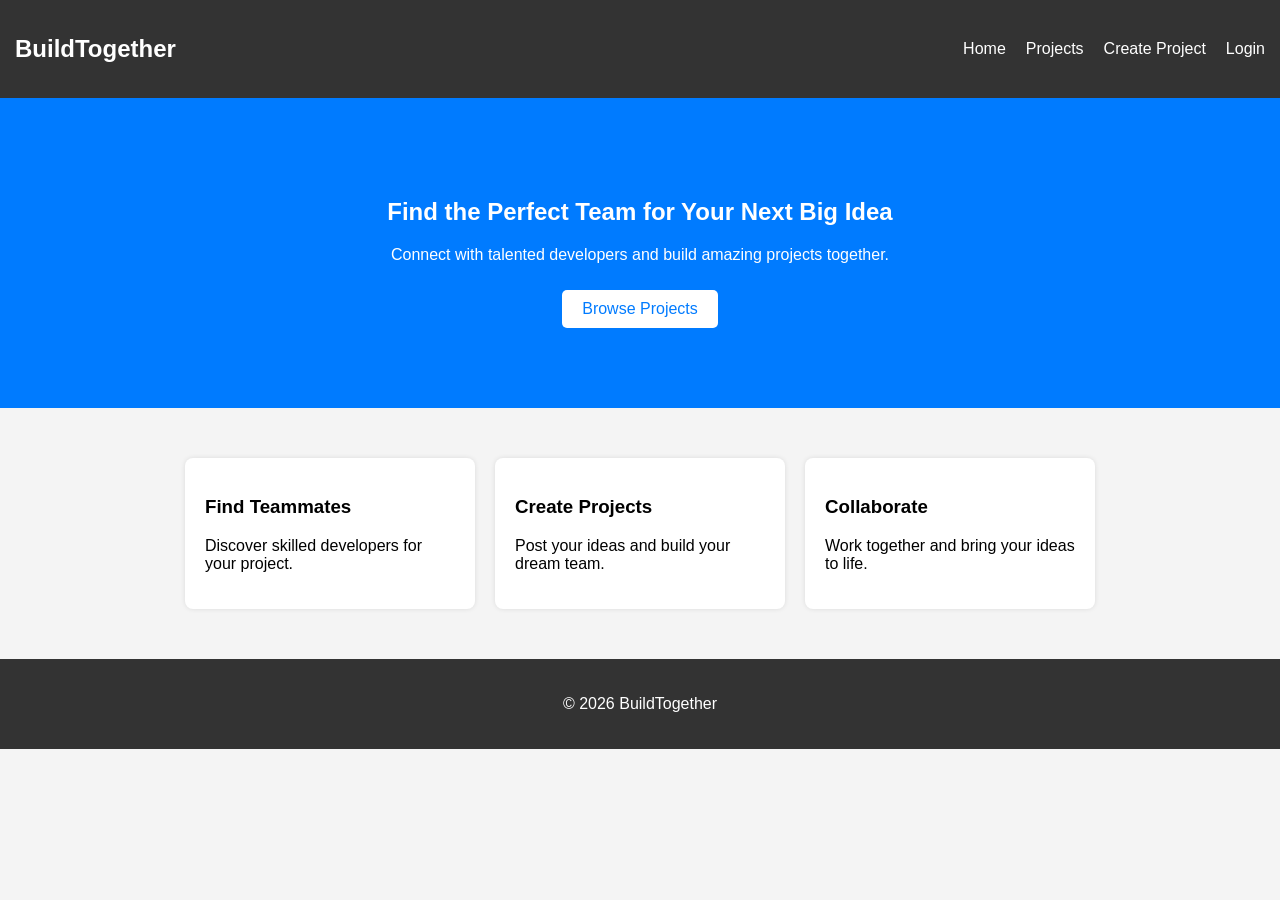
<file: index.html>
<!DOCTYPE html>
<html lang="en">
<head>
<meta charset="UTF-8">
<title>BuildTogether</title>
<link rel="stylesheet" href="css/style.css">
</head>

<body>

<!-- Navigation Bar -->

<nav class="navbar">
<h2>BuildTogether</h2>

<ul>
<li><a href="index.html">Home</a></li>
<li><a href="projects.html">Projects</a></li>
<li><a href="create-project.html">Create Project</a></li>
<li><a href="login.html">Login</a></li>
</ul>

</nav>

<!-- Hero Section -->

<section class="hero">

<h1>Find the Perfect Team for Your Next Big Idea</h1>

<p>
Connect with talented developers and build amazing projects together.
</p>

<a href="projects.html" class="btn">Browse Projects</a>

</section>

<!-- Features Section -->

<section class="features">

<div class="feature">
<h3>Find Teammates</h3>
<p>Discover skilled developers for your project.</p>
</div>

<div class="feature">
<h3>Create Projects</h3>
<p>Post your ideas and build your dream team.</p>
</div>

<div class="feature">
<h3>Collaborate</h3>
<p>Work together and bring your ideas to life.</p>
</div>

</section>

<!-- Footer -->

<footer>

<p>© 2026 BuildTogether</p>

</footer>

<script src="js/script.js"></script>

</body>
</html>
</file>
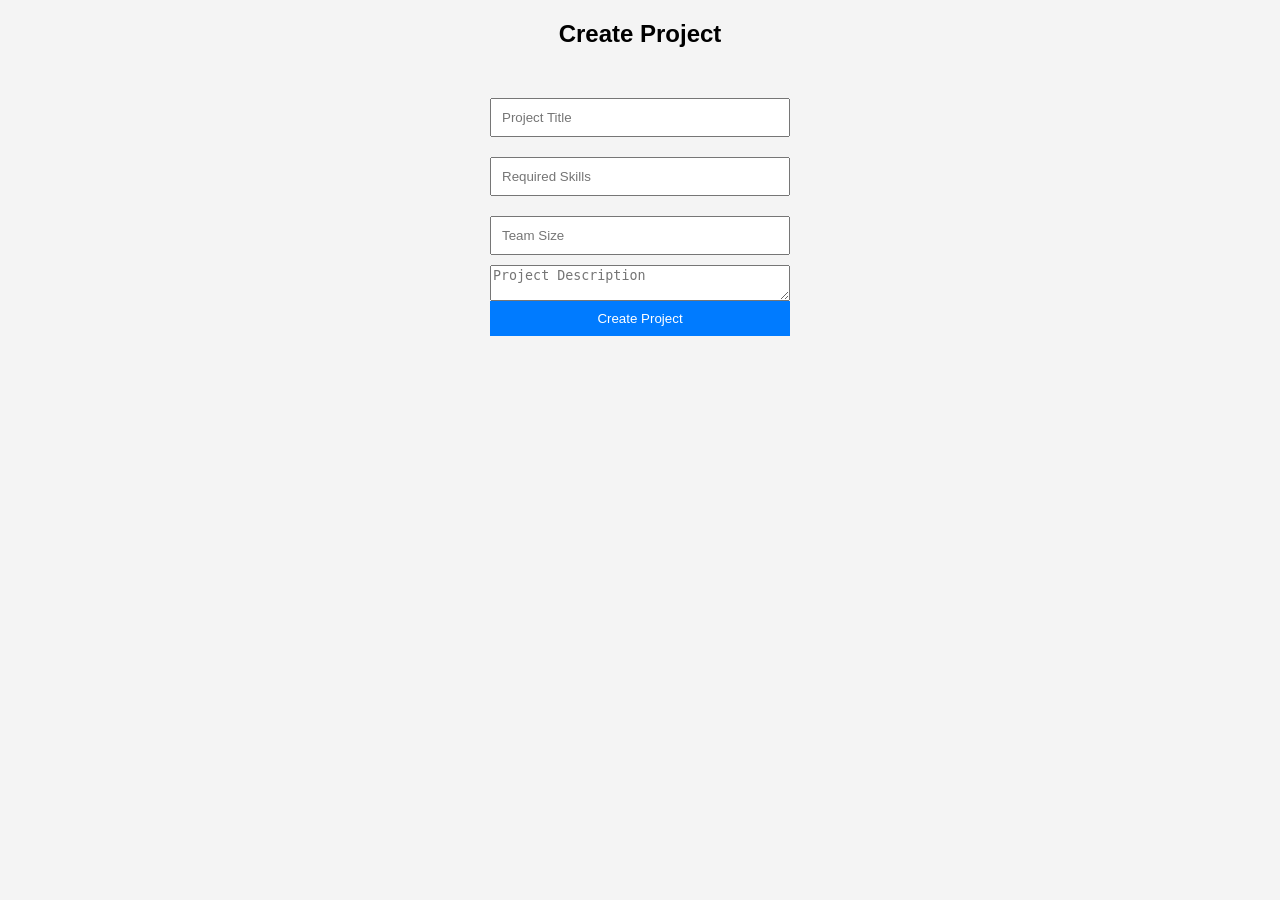
<file: create-project.html>
<!DOCTYPE html>
<html>
<head>
<title>Create Project</title>
<link rel="stylesheet" href="css/style.css">
</head>

<body>

<h2 style="text-align:center">Create Project</h2>

<form class="form" id="projectForm">

<input type="text" placeholder="Project Title" required>

<input type="text" placeholder="Required Skills">

<input type="number" placeholder="Team Size">

<textarea placeholder="Project Description"></textarea>

<button>Create Project</button>

</form>

<script>

document.getElementById("projectForm").onsubmit=function(){

alert("Project Created!")

return false

}

</script>

</body>
</html>
</file>
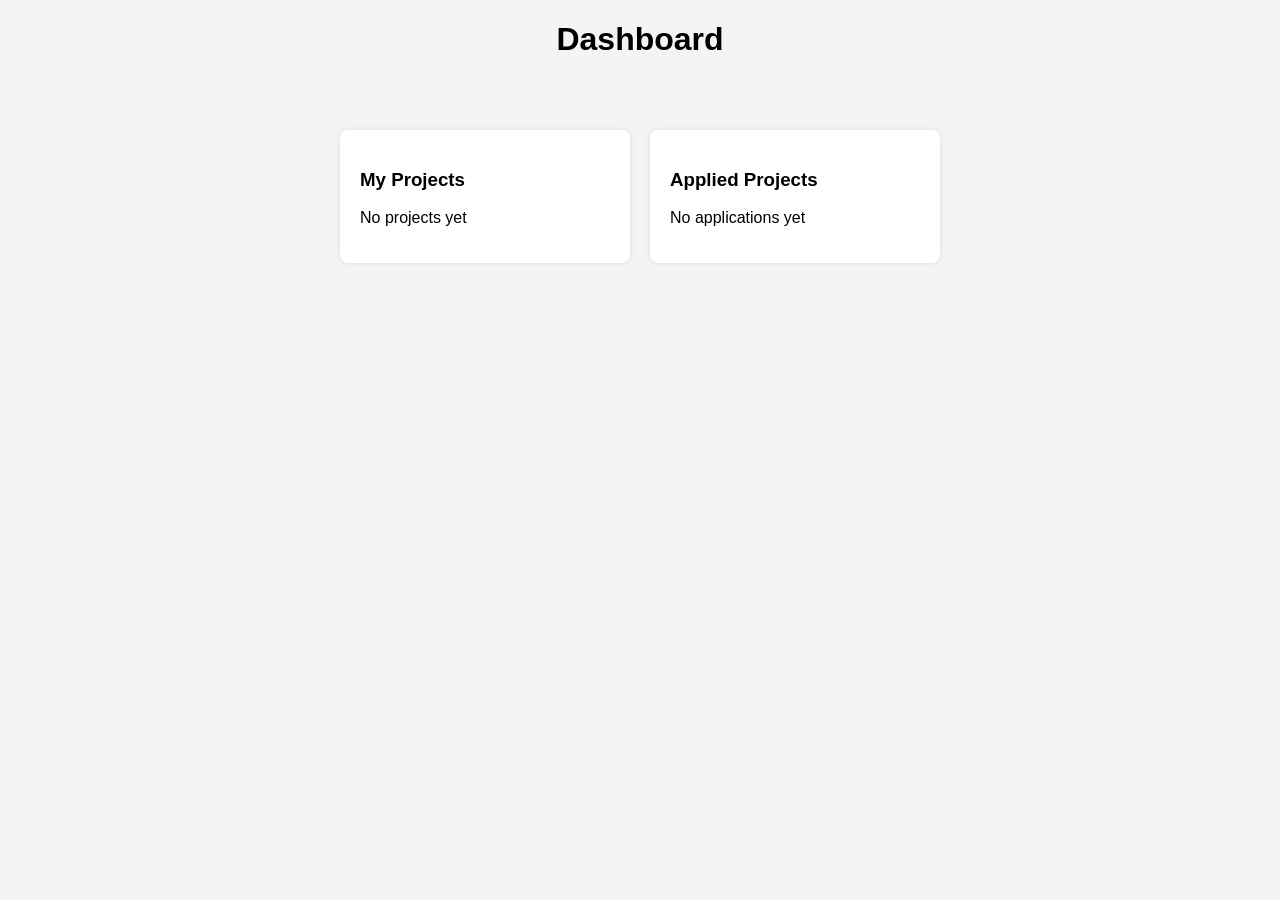
<file: dashboard.html>
<!DOCTYPE html>
<html>
<head>
<title>Dashboard</title>
<link rel="stylesheet" href="css/style.css">
</head>

<body>

<h1 style="text-align:center">Dashboard</h1>

<div class="features">

<div class="feature">

<h3>My Projects</h3>

<p>No projects yet</p>

</div>

<div class="feature">

<h3>Applied Projects</h3>

<p>No applications yet</p>

</div>

</div>

</body>
</html>
</file>
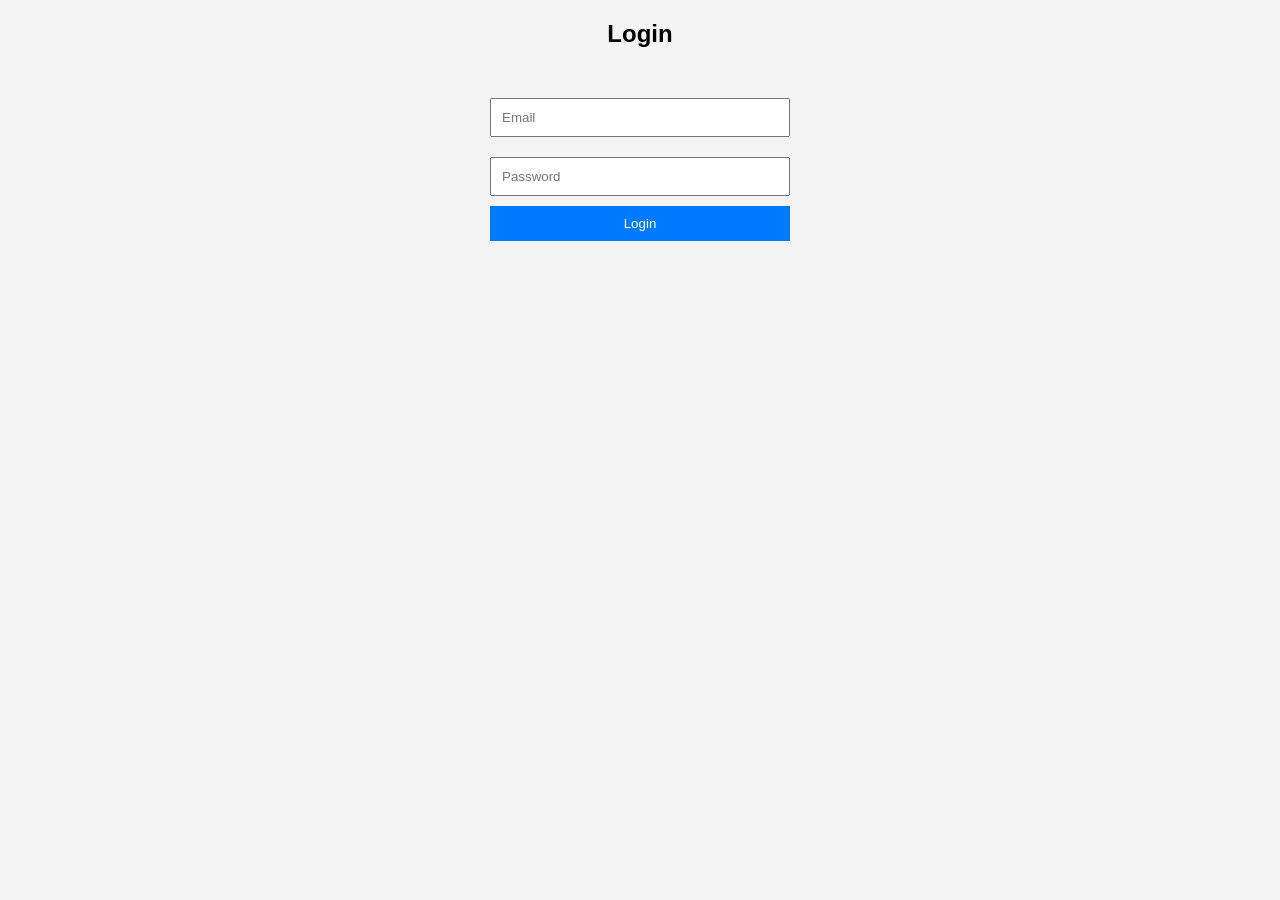
<file: login.html>
<!DOCTYPE html>
<html>
<head>
<title>Login</title>
<link rel="stylesheet" href="css/style.css">
</head>

<body>

<h2 style="text-align:center">Login</h2>

<form class="form" id="loginForm">

<input type="email" placeholder="Email" required>

<input type="password" placeholder="Password" required>

<button type="submit">Login</button>

</form>

<script>

document.getElementById("loginForm").onsubmit=function(){

alert("Login Successful");

window.location.href="dashboard.html";

return false;

}

</script>

</body>
</html>
</file>
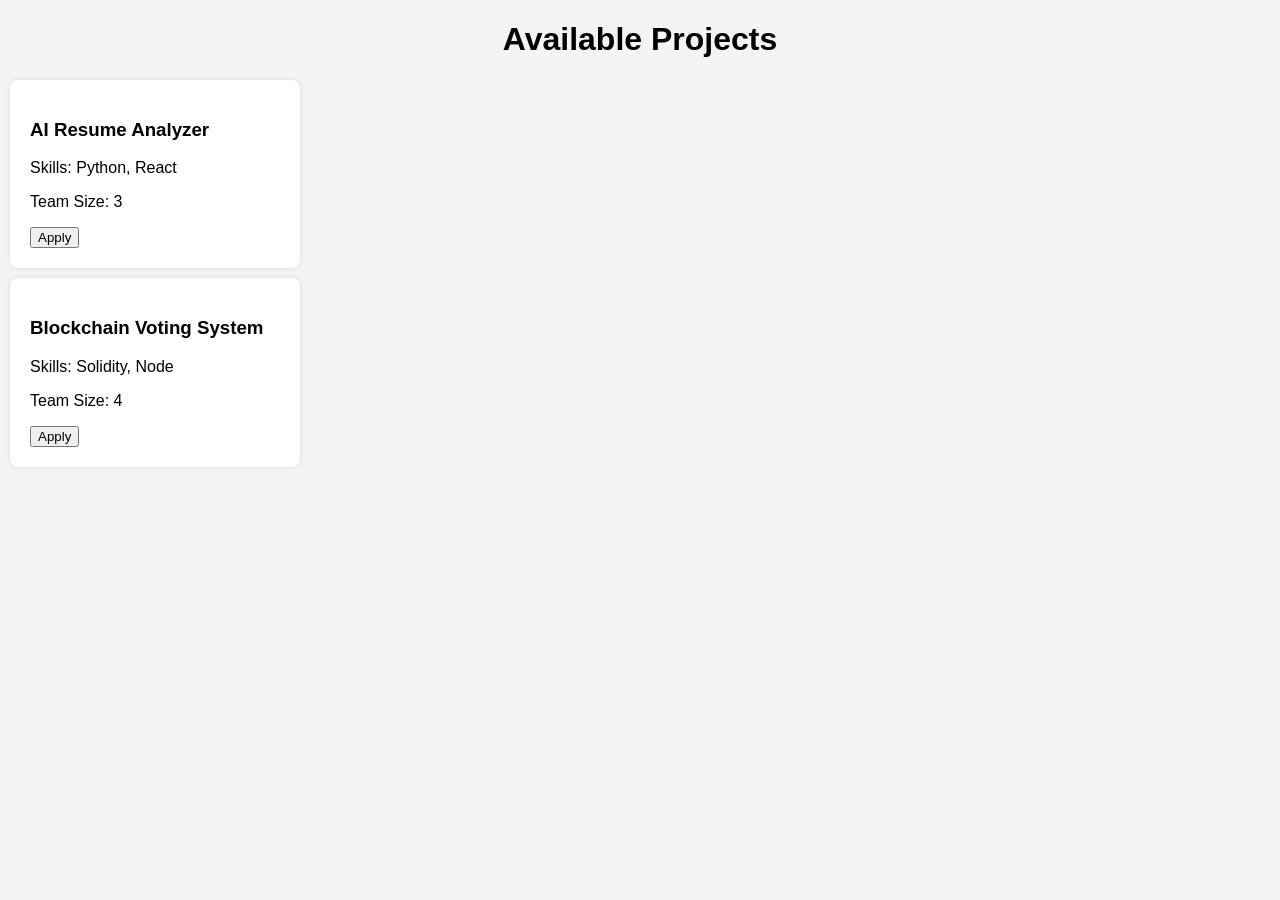
<file: projects.html>
<!DOCTYPE html>
<html>
<head>
<title>Projects</title>
<link rel="stylesheet" href="css/style.css">
</head>

<body>

<h1 style="text-align:center">Available Projects</h1>

<div id="projectContainer"></div>

<script src="js/script.js"></script>

</body>
</html>
</file>
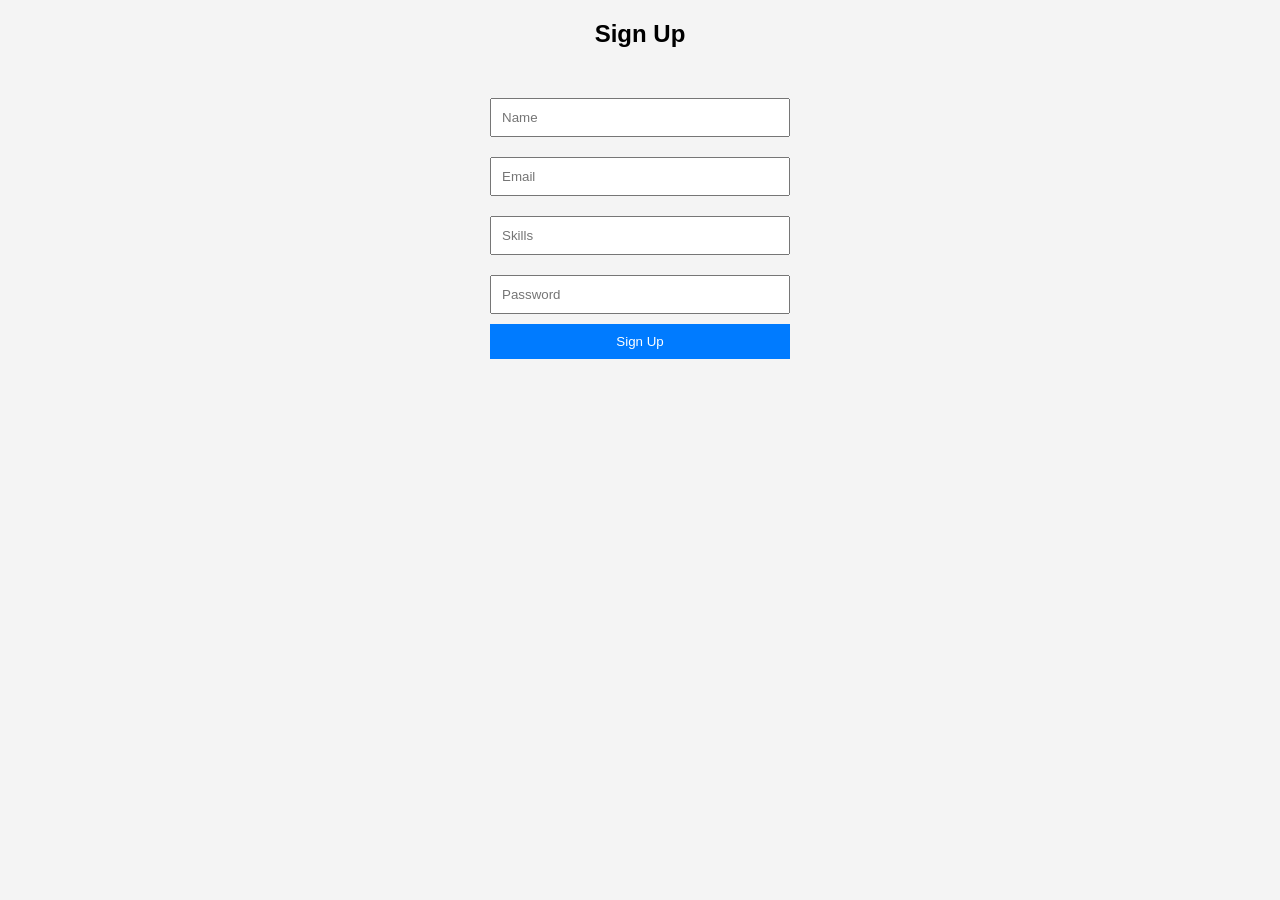
<file: signup.html>
<!DOCTYPE html>
<html>
<head>
<title>Signup</title>
<link rel="stylesheet" href="css/style.css">
</head>

<body>

<h2 style="text-align:center">Sign Up</h2>

<form class="form">

<input type="text" placeholder="Name" required>

<input type="email" placeholder="Email" required>

<input type="text" placeholder="Skills">

<input type="password" placeholder="Password" required>

<button>Sign Up</button>

</form>

</body>
</html>
</file>
<file: css/style.css>
body{
font-family: Arial;
margin:0;
padding:0;
background:#f4f4f4;
}

/* Navbar */

.navbar{
display:flex;
justify-content:space-between;
align-items:center;
background:#333;
color:white;
padding:15px;
}

.navbar ul{
list-style:none;
display:flex;
}

.navbar ul li{
margin-left:20px;
}

.navbar ul li a{
color:white;
text-decoration:none;
}

/* Hero Section */

.hero{
text-align:center;
padding:80px;
background:#007BFF;
color:white;
}

.btn{
display:inline-block;
padding:10px 20px;
background:white;
color:#007BFF;
text-decoration:none;
border-radius:5px;
margin-top:10px;
}

/* Features */

.features{
display:flex;
justify-content:center;
padding:40px;
}

.feature{
background:white;
padding:20px;
margin:10px;
border-radius:8px;
width:250px;
box-shadow:0 0 5px rgba(0,0,0,0.1);
}

/* Footer */

footer{
text-align:center;
padding:20px;
background:#333;
color:white;
}

.form{
width:300px;
margin:40px auto;
display:flex;
flex-direction:column;
}

.form input{
margin:10px 0;
padding:10px;
}

.form button{
padding:10px;
background:#007BFF;
color:white;
border:none;
cursor:pointer;
}
</file>
